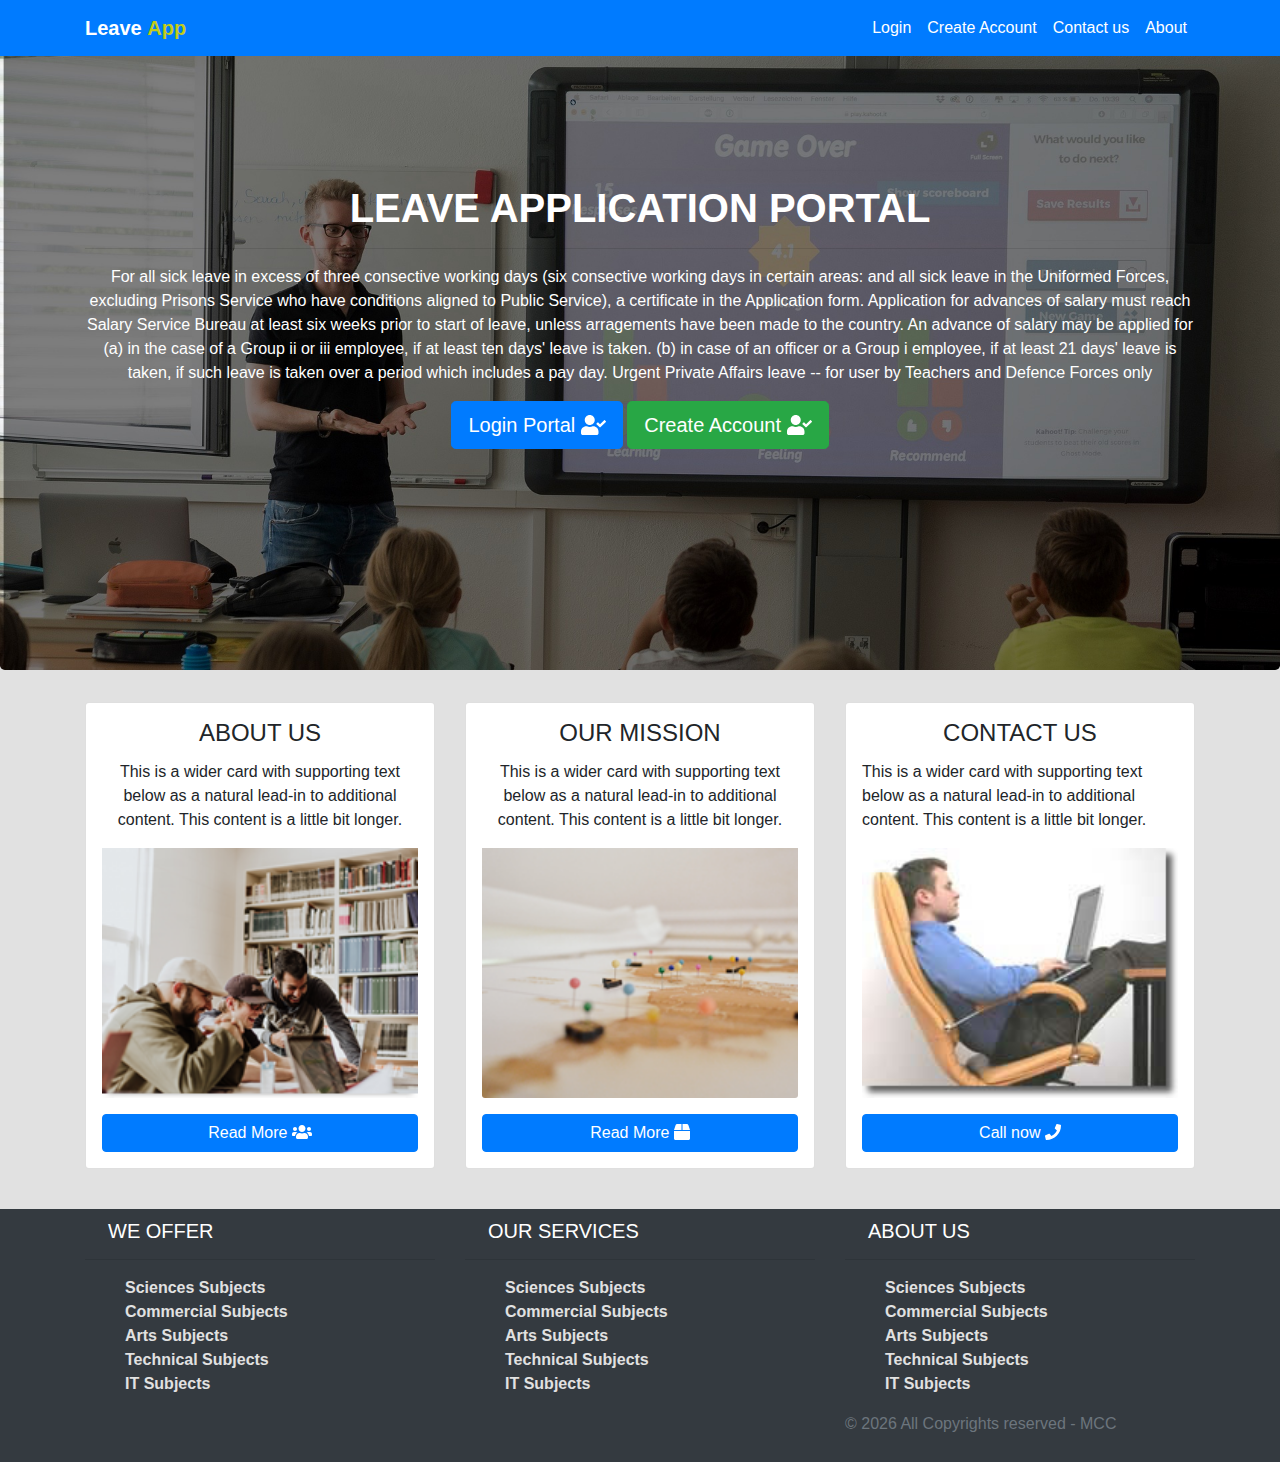
<file: index.html>
<?php
session_start();
if (!isset($_SESSION['ec_number'])) {
      header('Location: ../login.html');
    }

 ?>
<!DOCTYPE html>
<html>
<head>
  <title>Leave App - Home</title>
  <link rel="stylesheet" type="text/css" href="./css/bootstrap.css">
  <link rel="stylesheet" type="text/css" href="./css/fontawesome.css">
    <link rel="stylesheet" type="text/css" href="./css/style.css">
</head>
<body>
  
<nav class="navbar navbar-expand-lg navbar-light fixed-top bg-primary">
  <div class="container">
  <a class="navbar-brand" href="index.html"><b style="font-size: 20px; font-weight: bold;">Leave</b> <span style="font-size: 20px; color: #c3cc18;font-weight: bold;">App</span></a>
  <button class="navbar-toggler" type="button" data-toggle="collapse" data-target="#navbarSupportedContent" aria-controls="navbarSupportedContent" aria-expanded="false" aria-label="Toggle navigation">
    <span class="navbar-toggler-icon"></span>
  </button>

  <div class="collapse navbar-collapse" id="navbarSupportedContent">
    <ul class="navbar-nav mr-auto">
    </ul>
     <ul class="navbar-nav mr-right">
      <li class="nav-item">
        <a class="nav-link" href="login.html">Login</a>
      </li>
      <li class="nav-item">
        <a class="nav-link" href="register.html">Create Account</a>
      </li>
      <li class="nav-item">
        <a class="nav-link" href="#">Contact us</a>
      </li>
      <li class="nav-item">
        <a class="nav-link" href="#">About</a>
      </li>
    </ul>
   
  </div>
  </div>
</nav>
<div class="jumbotron telthem text-center">
  <div class="container">
    <div class="mg-top">
         <h1>Leave Application Portal</h1><hr>
        <p>For all sick leave in excess of three consective working days (six consective working days in certain areas: and all sick leave in the Uniformed Forces, excluding Prisons Service who have conditions aligned to Public Service), a certificate in the Application form. Application for advances of salary must reach Salary Service Bureau at least six weeks prior to start of leave, unless arragements have been made to the country. An advance of salary may be applied for (a) in the case of a Group ii or iii employee, if at least ten days' leave is taken. (b) in case of an officer or a Group i employee, if at least 21 days' leave is taken, if such leave is taken over a period which includes a pay day. Urgent Private Affairs leave -- for user by Teachers and Defence Forces only</p>
        <a class="btn btn-lg btn-primary text-center" href="login.html" role="button">Login Portal <i class="fa fa-user-check"></i></a>
        <a class="btn btn-lg btn-success text-center" href="register.html" role="button">Create Account <i class="fa fa-user-check"></i></a>
      </div>
  </div>
</div>   
<div class="container">
  <div class="row">
    <div class="col-md-4">
      <div class="card telthem_card">
        <div class="card-block">
          <h4 class="card-title text-center">ABOUT US</h4>
          <p class="card-text text-center">This is a wider card with supporting text below as a natural lead-in to additional content. This content is a little bit longer.</p>
          
        </div>
        <p></p>
        <img class="card-img-bottom" src="./img/chris.png" alt="Card image cap">
          <p></p>
         <button type="button" class="btn btn-primary">Read More <i class="fa fa-users"></i></button>
      </div>
    </div>
    <div class="col-md-4">
      <div class="card telthem_card">
        <div class="card-block">
          <h4 class="card-title text-center">OUR MISSION</h4>
          <p class="card-text text-center">This is a wider card with supporting text below as a natural lead-in to additional content. This content is a little bit longer.</p>
        </div>
        <p></p>
        <img class="card-img-bottom" src="./img/mission.png"  alt="Card image cap">
        <p></p>
        <button type="button" class="btn btn-primary">Read More <i class="fa fa-box"></i></button>
      </div>
    </div> 
    <div class="col-md-4">
      <div class="card telthem_card">
        <div class="card-block">
          <h4 class="card-title text-center">CONTACT US</h4>
          <p class="card-text">This is a wider card with supporting text below as a natural lead-in to additional content. This content is a little bit longer.</p>
        </div>
          <p></p>
        <img class="card-img-bottom" src="./img/tech.jpg"  alt="Card image cap">
          <p></p>
         <button type="button" class="btn btn-primary">Call now <i class="fa fa-phone"></i></button>
      </div>
    </div>   
  </div>
</div>
 <p><br></p>
  <footer class="footer expand-lg navbar-light bg-dark telthem_footer">
       <div class="container">
         <div class="row">
           <div class="col-md-4">
           <h5>WE OFFER</h5><hr>
           <ul>
             <li><a href="#">Sciences Subjects</a></li>
             <li><a href="#">Commercial Subjects</a></li>
             <li><a href="#">Arts Subjects</a></li>
             <li><a href="#">Technical Subjects</a></li>
             <li><a href="#">IT Subjects</a></li>
           </ul>
         </div>
         <div class="col-md-4">
           <h5>OUR SERVICES</h5><hr>
           <ul>
             <li><a href="#">Sciences Subjects</a></li>
             <li><a href="#">Commercial Subjects</a></li>
             <li><a href="#">Arts Subjects</a></li>
             <li><a href="#">Technical Subjects</a></li>
             <li><a href="#">IT Subjects</a></li>
           </ul>
         </div>
         <div class="col-md-4">
          <h5>ABOUT US</h5><hr>
           <ul>
             <li><a href="#">Sciences Subjects</a></li>
             <li><a href="#">Commercial Subjects</a></li>
             <li><a href="#">Arts Subjects</a></li>
             <li><a href="#">Technical Subjects</a></li>
             <li><a href="#">IT Subjects</a></li>
           </ul>
           <span class="text-muted">&copy <script>
                                document.write(new Date().getFullYear());
                            </script> All Copyrights reserved - MCC</p></span>
         </div>
         </div>
       </div>
     </footer>
  <script type="text/javascript" src="./js/jquery-3.4.1.js"></script>
  <script type="text/javascript" src="./js/bootstrap.js"></script>
<script type="text/javascript" src="./js/all.js"></script>
</body>
</html>
</file>
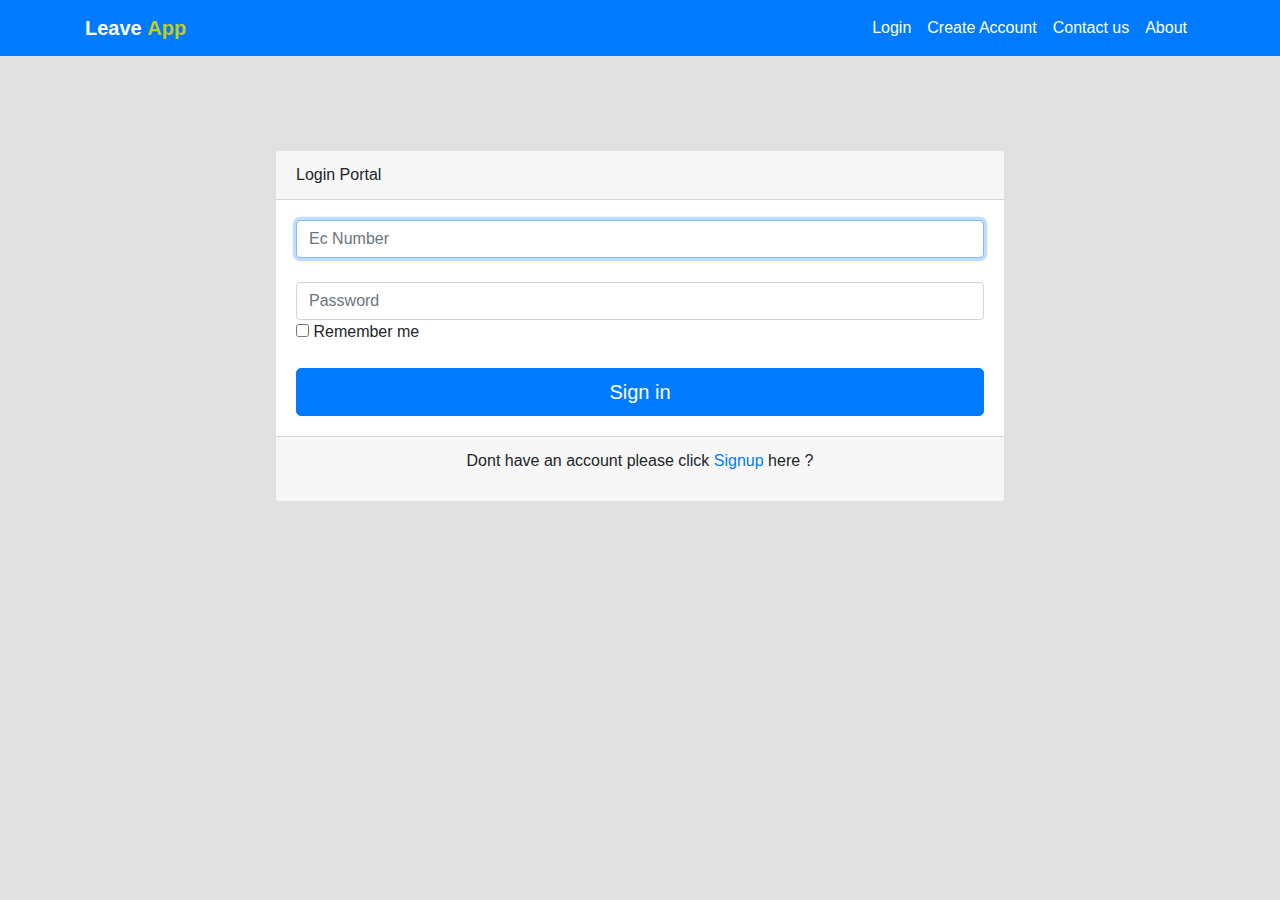
<file: login.html>
<!DOCTYPE html>
<html>
<head>
  <title>Leave App - Login</title>
  <link rel="stylesheet" type="text/css" href="./css/bootstrap.css">
  <link rel="stylesheet" type="text/css" href="./css/fontawesome.css">
    <link rel="stylesheet" type="text/css" href="./css/style.css">
</head>
<body>
  <!-- //''''''''''''''''''''''''''''''Navbar'''''''''''''''''''''''''''' -->
<nav class="navbar navbar-expand-lg navbar-light fixed-top bg-primary">
  <div class="container">
  <a class="navbar-brand" href="index.html"><b style="font-size: 20px; font-weight: bold;">Leave</b> <span style="font-size: 20px; color: #c3cc18;font-weight: bold;">App</span></a>
  <button class="navbar-toggler" type="button" data-toggle="collapse" data-target="#navbarSupportedContent" aria-controls="navbarSupportedContent" aria-expanded="false" aria-label="Toggle navigation">
    <span class="navbar-toggler-icon"></span>
  </button>

  <div class="collapse navbar-collapse" id="navbarSupportedContent">
    <ul class="navbar-nav mr-auto">
    </ul>
     <ul class="navbar-nav mr-right">
      <li class="nav-item">
        <a class="nav-link" href="login.html">Login</a>
      </li>
      <li class="nav-item">
        <a class="nav-link" href="register.html">Create Account</a>
      </li>
      <li class="nav-item">
        <a class="nav-link" href="#">Contact us</a>
      </li>
      <li class="nav-item">
        <a class="nav-link" href="#">About</a>
      </li>
    </ul>
   
  </div>
  </div>
</nav>
<!-- //''''''''''''''''''''''''''''''Navbar'''''''''''''''''''''''''''' -->

<div class="container telthem-login">
  <div class="row">
    <div class="col-md-4"></div>
  <div class="col-md-4">
    <p class="text-center telthem_error" id="message"></p>
<!--     <p class="text-center" id="text"></p> -->
  </div>
  <div class="col-md-4"></div>
  </div>
  
  <div class="row">
    <div class="col-md-2"></div>
    <div class="col-md-8">
      <div class="card">
        <div class="card-header">Login Portal</div>
        <div class="card-body">
          <form class="form-signin">
          <label for="ec_number" class="sr-only">Ec Number</label>
          <input type="text" id="ec_number" name="ec_number" class="form-control" placeholder="Ec Number" required autofocus><span> <p class="ec_number_error_text"></p></span><br>
          <label for="inputPassword" class="sr-only">Password</label>
          <input type="password" id="password" name="password" class="form-control" placeholder="Password" required>
          <span> <p class="password_error_text"></p></span>
          <div class="checkbox mb-3">
            <label>
              <input type="checkbox" value="remember-me" id="rememberid" name="rememberid"> Remember me
            </label>
          </div>
          <button class="btn btn-lg btn-primary btn-block" type="submit" id="submit" >Sign in</button>
        </form>
      </div>
      <div class="card-footer">
       <p class="text-center">Dont have an account please click  <a href="register.html">Signup</a> here ?</p>
      </div>
      </div>
    </div>
    <div class="col-md-2"></div>

    
  </div>
</div>
 <script type="text/javascript" src="./js/jquery-3.4.1.js"></script>
  <script type="text/javascript" src="./js/bootstrap.js"></script>
<script type="text/javascript" src="./js/all.js"></script>
<script type="text/javascript" src="./js/login.js"></script>
</body>
</html>
</file>
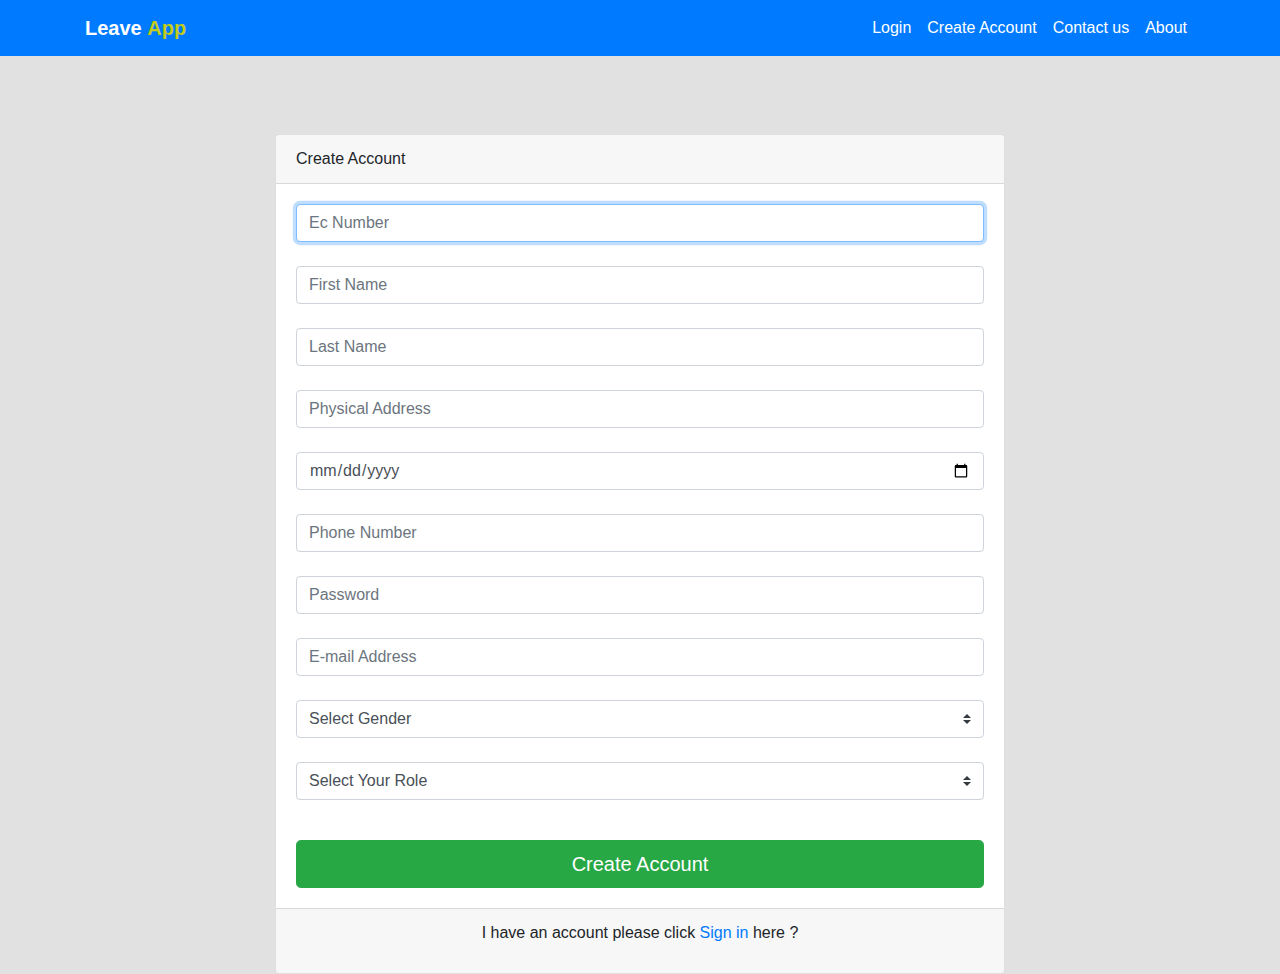
<file: register.html>
<!DOCTYPE html>
<html>
<head>
  <title>Leave App - Login</title>
  <link rel="stylesheet" type="text/css" href="./css/bootstrap.css">
  <link rel="stylesheet" type="text/css" href="./css/fontawesome.css">
    <link rel="stylesheet" type="text/css" href="./css/style.css">
</head>
<body>
  <!-- //''''''''''''''''''''''''''''''Navbar'''''''''''''''''''''''''''' -->
<nav class="navbar navbar-expand-lg navbar-light fixed-top bg-primary">
  <div class="container">
  <a class="navbar-brand" href="index.html"><b style="font-size: 20px; font-weight: bold;">Leave</b> <span style="font-size: 20px; color: #c3cc18;font-weight: bold;">App</span></a>
  <button class="navbar-toggler" type="button" data-toggle="collapse" data-target="#navbarSupportedContent" aria-controls="navbarSupportedContent" aria-expanded="false" aria-label="Toggle navigation">
    <span class="navbar-toggler-icon"></span>
  </button>

  <div class="collapse navbar-collapse" id="navbarSupportedContent">
    <ul class="navbar-nav mr-auto">
    </ul>
     <ul class="navbar-nav mr-right">
      <li class="nav-item">
        <a class="nav-link" href="login.html">Login</a>
      </li>
      <li class="nav-item">
        <a class="nav-link" href="register.html">Create Account</a>
      </li>
      <li class="nav-item">
        <a class="nav-link" href="#">Contact us</a>
      </li>
      <li class="nav-item">
        <a class="nav-link" href="#">About</a>
      </li>
    </ul>
   
  </div>
  </div>
</nav>
<!-- //''''''''''''''''''''''''''''''Navbar'''''''''''''''''''''''''''' -->

<div class="container telthem-login">
  <div class="row">
    <div class="col-md-2"></div>
    <div class="col-md-8">
      <div class="card">
        <div class="card-header">Create Account</div>
        <div class="card-body">
          <form class="form-signup">
             <label for="ec_number" class="sr-only">Ec Number</label>
          <input type="text" id="ec_number" class="form-control" placeholder="Ec Number" required autofocus><br>

          	<label for="name" class="sr-only">First Name</label>
          <input type="text" id="fname" class="form-control" placeholder="First Name" required autofocus><br>

          	<label for="lname" class="sr-only">Last Name</label>
          <input type="text" id="lname" class="form-control" placeholder="Last Name" required autofocus><br>

          <label for="paddress" class="sr-only">Physical Address</label>
          <input type="text" id="paddress" class="form-control" placeholder="Physical Address" required autofocus><br>

          <label for="dateofbirth" class="sr-only">Date of Birth</label>
          <input type="date" id="dateofbirth" name="dateofbirth" class="form-control" placeholder="Date of Birth" required autofocus><br>

          <label for="dateofbirth" class="sr-only">Phone Number</label>
          <input type="number" id="phone" name="phone" class="form-control" placeholder="Phone Number" required autofocus><br>

          <label for="inputPassword" class="sr-only">Password</label>
          <input type="password" id="inputPassword" class="form-control" placeholder="Password" required><br>

          <label for="email" class="sr-only">E-mail Address</label>
          <input type="email" id="email" class="form-control" placeholder="E-mail Address" required><br>

          <label for="gender" class="sr-only">Gender</label>
          <select class="custom-select">
          <option selected>Select Gender</option>
          <option value="M">Male</option>
          <option value="F">Female</option>
        </select><br><br>
        <label for="role" class="sr-only">Select User Role</label>
          <select class="custom-select">
          <option selected>Select Your Role</option>
          <option value="Admin">Administrator</option>
          <option value="Employee">Employee</option>
           <option value="HR">Human Resources</option>
        </select>
        <p><br></p>
         
          <button class="btn btn-lg btn-success btn-block" type="submit" id="submit_signup">Create Account</button>
        </form>
      </div>
      <div class="card-footer">
       <p class="text-center">I have an account please click  <a href="login.html">Sign in</a> here ?</p>
      </div>
      </div>
    </div>
    <div class="col-md-2"></div>

    
  </div>
</div>
</body>
</html>
</file>
<file: css/style.css>
body{
	background-color: #e1e1e1 !important;
}
.navbar-light .navbar-nav .nav-link {
    color: #fff !important;
}
.navbar-brand {
    color: #fff !important;
}
.telthem{
	background-image: url(../img/2.jpg);
	min-height: 670px;
	background-size: cover;
}
.mg-top{
	margin-top: 120px;
}
.mg-top h1{
	color: #fff;
	font-weight: bold;
	text-transform: uppercase;
}

.mg-top p{
	color: #fff;
	text-align: justify-all;
}

.telthem-login{
	margin-top: 134px;
}
.telthem_card{
	padding: 16px !important;
}
.telthem_footer{
	padding: 10px !important;
}
.telthem_footer h5{
	color: #fff;
	margin-left: 23px;
}
.telthem_footer ul{
	list-style: none;
}
.telthem_footer a{
	text-decoration: none;
	color: #e1e1e1;
	font-weight:bold;
}

.error{
	color: #fff;
	font-size: 17px;
	font-weight: bold;
	background-color: red;
	padding: 12px;
	border-radius: 50px;	
}
.errorText{
	color: red;
	font-size: 17px;
}
</file>
